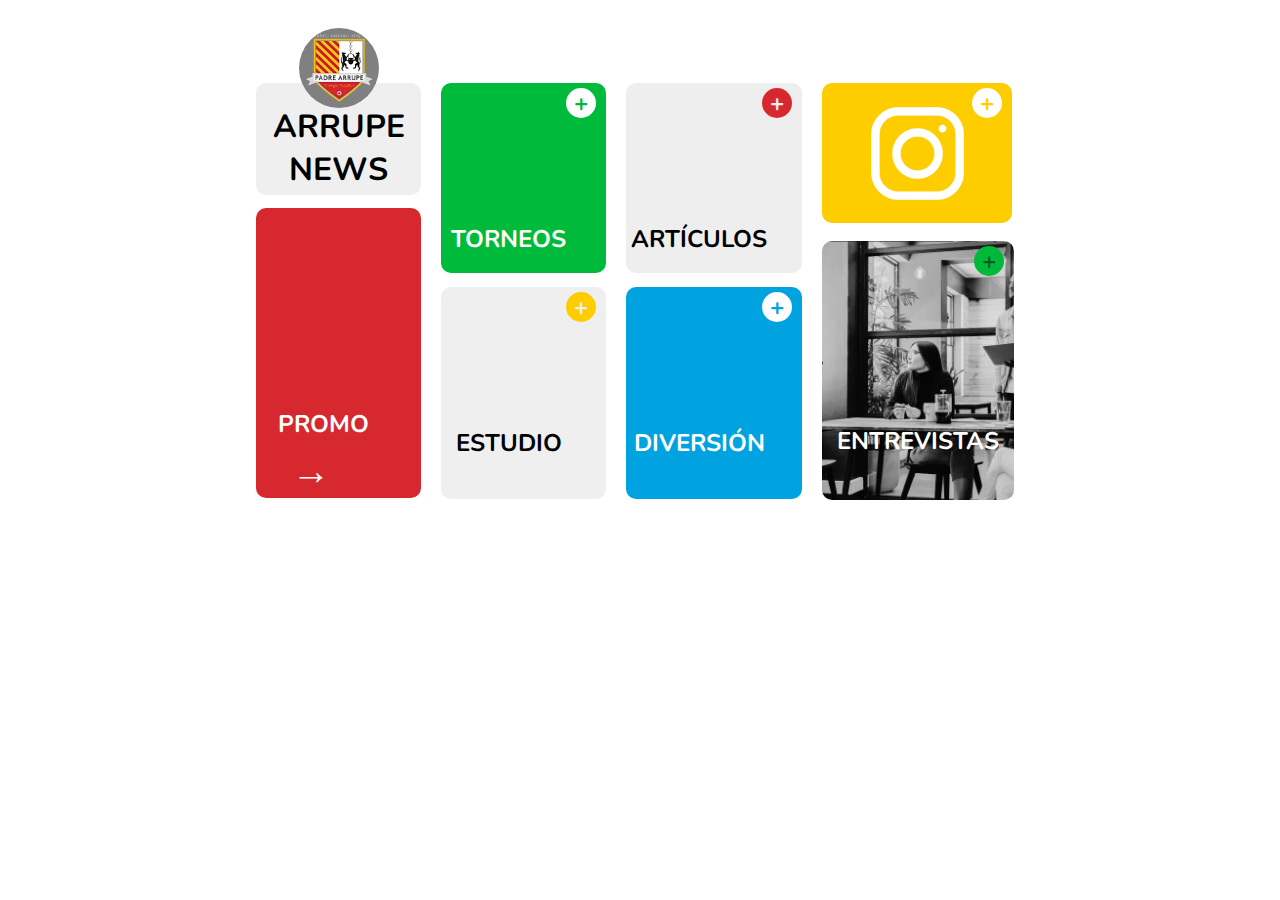
<file: arrupe_news/index.html>
<!DOCTYPE html>
<html lang="es">
<head>
    <meta charset="UTF-8">
    <meta name="viewport" content="width=device-width, initial-scale=1.0">
    <title>Arrupe News</title>
    <link rel="stylesheet" href="css/index.css">
</head>
<body>
    <div class="grid-container">
        <div class="grid-item logo">
            <div class="image-container">
                <img src="media/ArrupeLogo.png" alt="Arrupe News Logo">
            </div>
            <div class="text-container">
                <h1>ARRUPE NEWS</h1>
            </div>
        </div>
        
        <div class="grid-item torneos plus-icon" onclick="Torneo()"><h2 class="torneosh2">TORNEOS</h2></div>
        <div class="grid-item articulos plus-iconn" onclick="Articulos()"><h2 class="articulosh2">ARTÍCULOS</h2></div>

        <div class="grid-item instagram plus-iconnn">
            <img src="media/instagram.png" alt="Instagram Icon" class="instagram-img" onclick="Instagram()">
        </div>    
        
        <div class="grid-item promo arrow-icon" onclick="Promo()"><h2 class="promoh2">PROMO</h2></div>
        <div class="grid-item estudio plus-iconnnn" onclick="Estudio()"><h2 class="estudioh2">ESTUDIO</h2></div>
        <div class="grid-item diversion plus-iconnnnn" onclick="Diversion()"><h2 class="diversionh2" >DIVERSIÓN</h2></div>
        <div class="grid-item entrevistas pluss-iconnnnn" onclick="Entrevista()"><h2 class="entrevistash2">ENTREVISTAS</h2></div>
    </div>

    <script src="js/conexiones.js"></script>

</body>
</html>
</file>
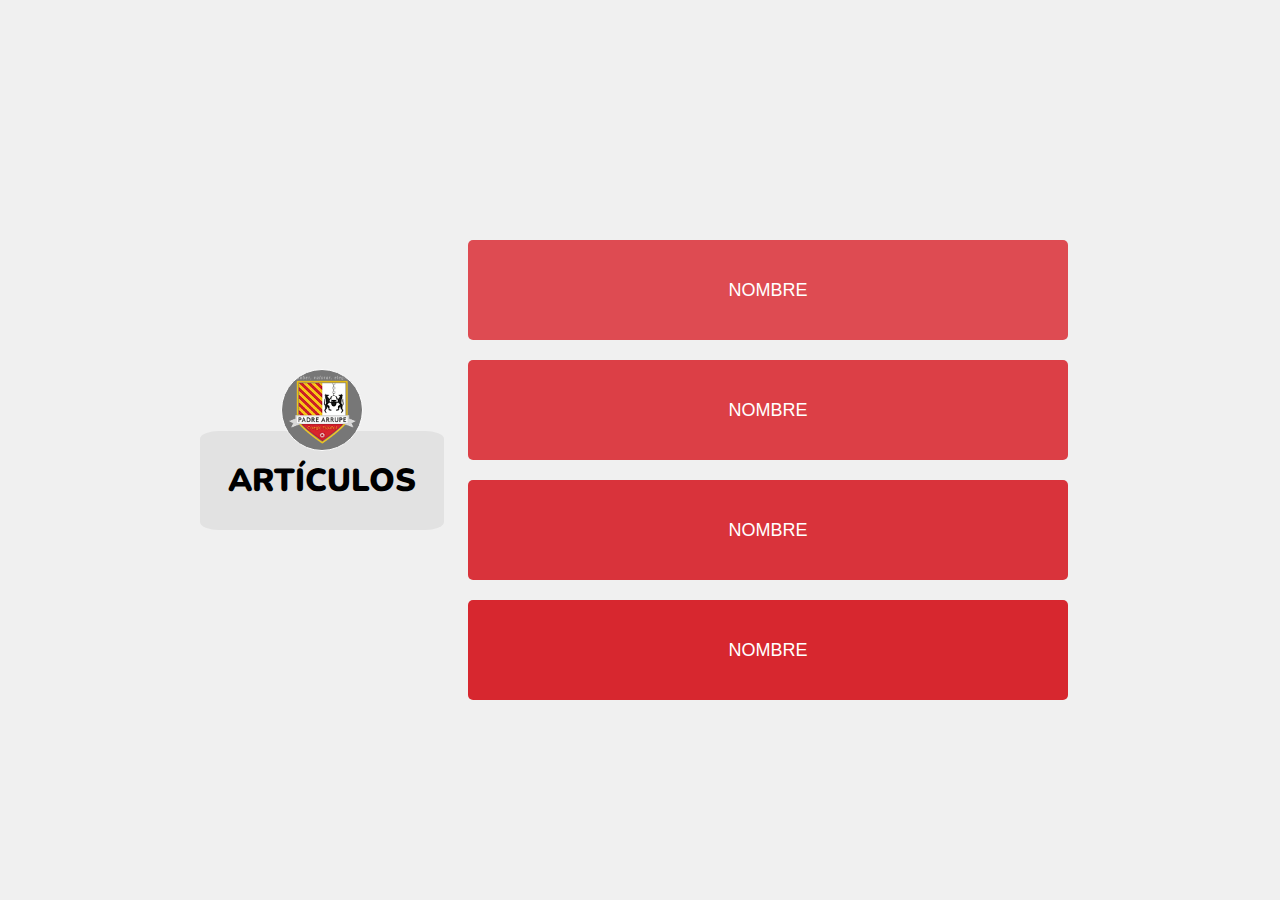
<file: arrupe_news/pages/articulos.html>
<!DOCTYPE html>
<html lang="es">
<head>
    <meta charset="UTF-8">
    <meta name="viewport" content="width=device-width, initial-scale=1.0">
    <title>Articulos</title>
    <link rel="stylesheet" href="../css/articulos.css">
</head>
<body>
    <div class="container">
        <div class="logo">
            <img src="../media/ArrupeLogo.png" alt="Logo" onclick="GoBack()">
            <p>ARTÍCULOS</p>
        </div>
        <div class="info">
            <button class="art1">NOMBRE</button>
            <button class="art2">NOMBRE</button>
            <button class="art3">NOMBRE</button>
            <button class="art4">NOMBRE</button>
        </div>
    </div>
    <script src="../js/conexiones.js"></script>
</body>
</html>
</html>
</file>
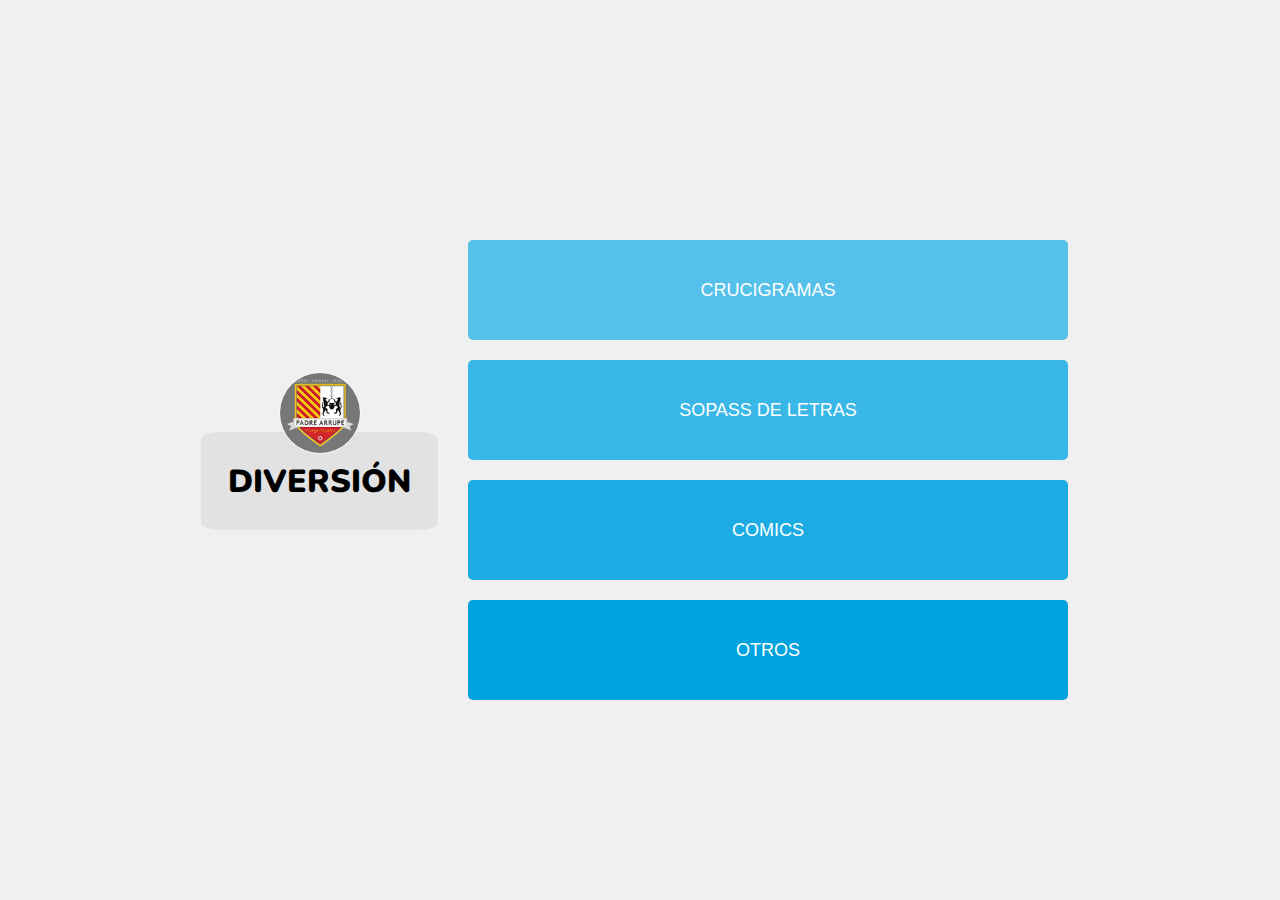
<file: arrupe_news/pages/diversion.html>
<!DOCTYPE html>
<html lang="es">
<head>
    <meta charset="UTF-8">
    <meta name="viewport" content="width=device-width, initial-scale=1.0">
    <title>Diversión</title>
    <link rel="stylesheet" href="../css/diversion.css">
</head>
<body>
    <div class="container">
        <div class="logo">
            <img src="../media/ArrupeLogo.png" alt="Logo" onclick="GoBack()">
            <p>DIVERSIÓN</p>
        </div>
        <div class="info">
            <button class="cruci">CRUCIGRAMAS</button>
            <button class="sopas">SOPASS DE LETRAS</button>
            <button class="comics">COMICS</button>
            <button class="otros">OTROS</button>
        </div>
    </div>
    <script src="../js/conexiones.js"></script>
</body>
</html>
</html>
</file>
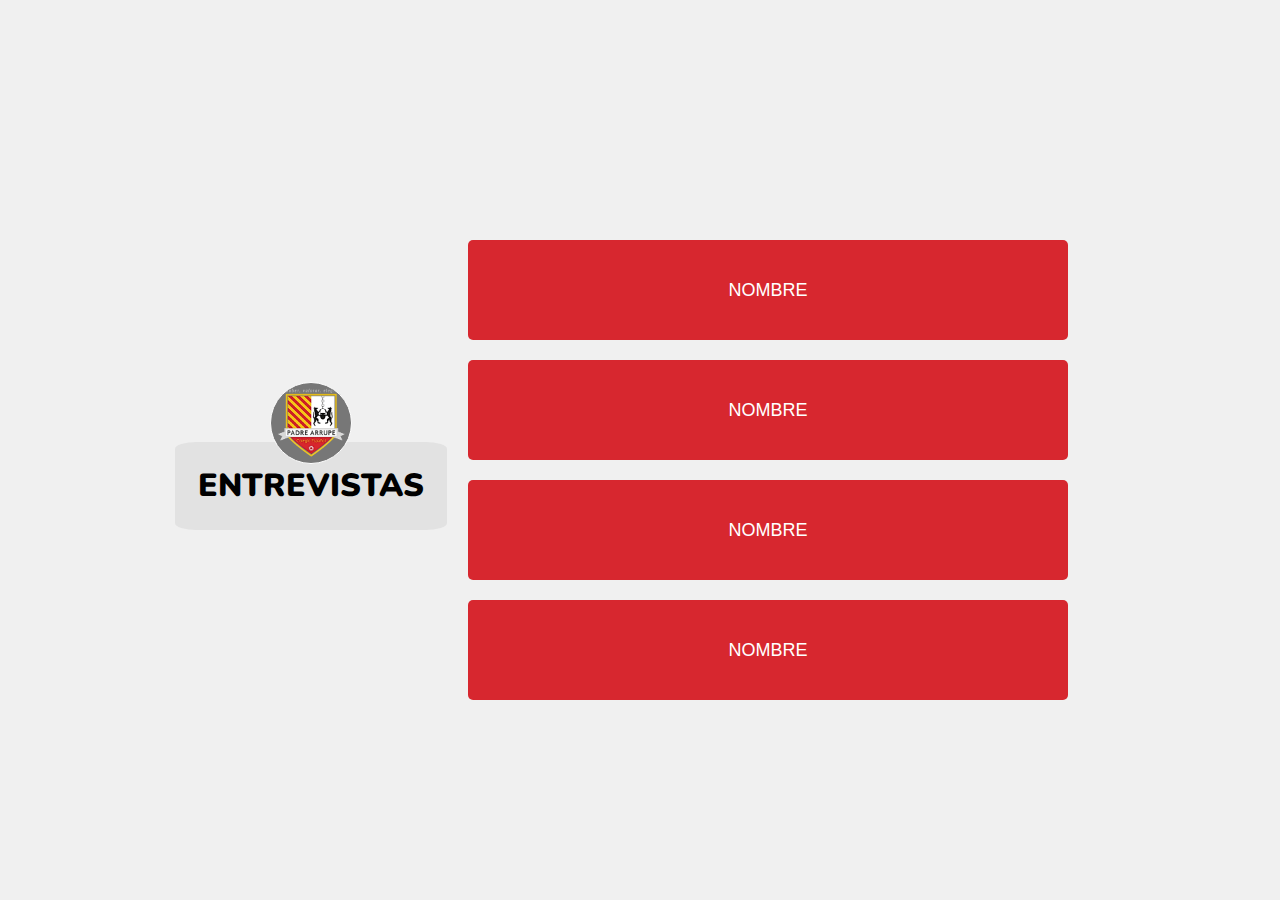
<file: arrupe_news/pages/entrevista.html>
<!DOCTYPE html>
<html lang="es">
<head>
    <meta charset="UTF-8">
    <meta name="viewport" content="width=device-width, initial-scale=1.0">
    <title>Entrevista</title>
    <link rel="stylesheet" href="../css/entrevista.css">
</head>
<body>
    <div class="container">
        <div class="logo">
            <img src="../media/ArrupeLogo.png" alt="Logo" onclick="GoBack()">
            <p>ENTREVISTAS</p>
        </div>
        <div class="info">
            <button>NOMBRE</button>
            <button>NOMBRE</button>
            <button>NOMBRE</button>
            <button>NOMBRE</button>
        </div>
    </div>
    <script src="../js/conexiones.js"></script>
</body>
</html>
</html>
</file>
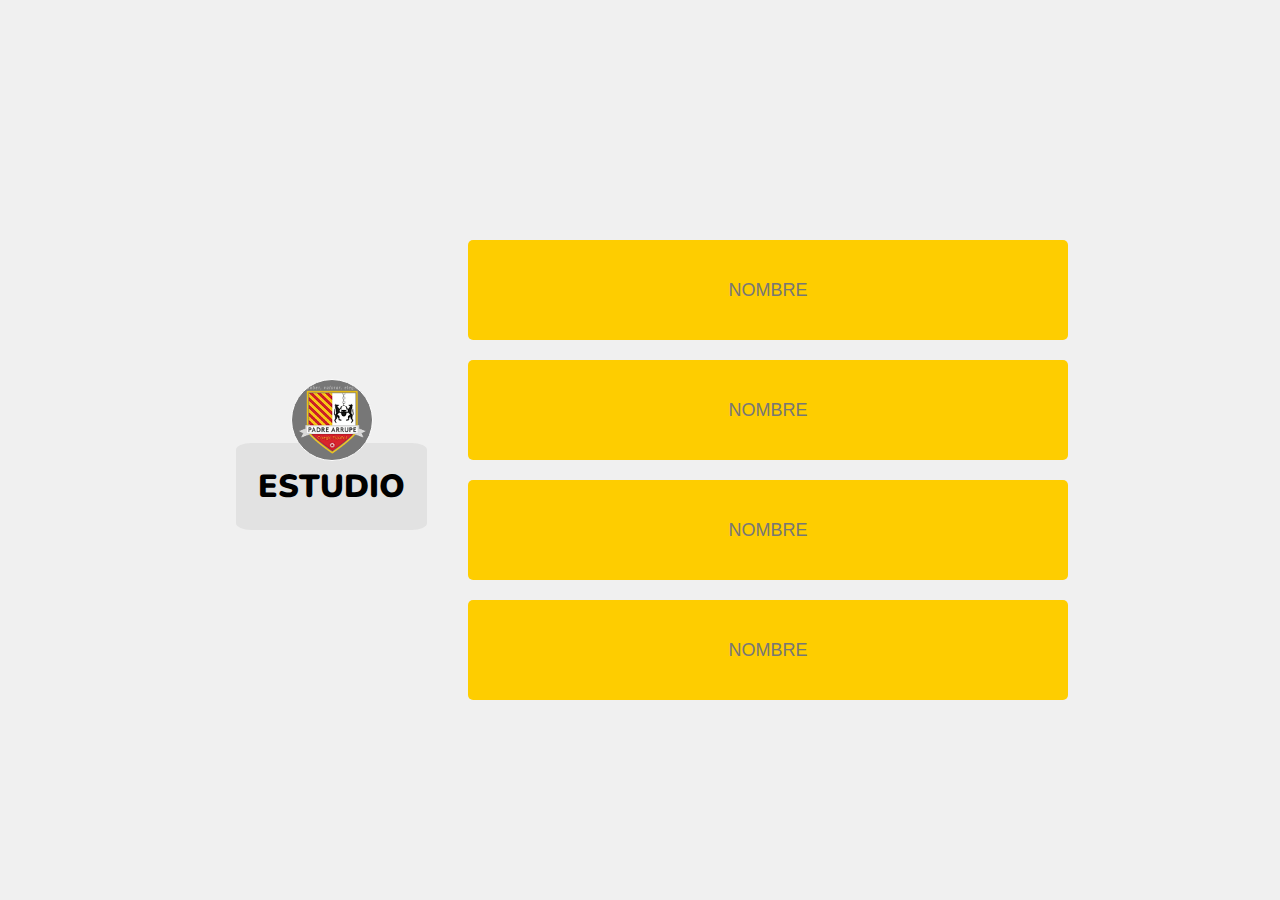
<file: arrupe_news/pages/estudio.html>
<!DOCTYPE html>
<html lang="es">
<head>
    <meta charset="UTF-8">
    <meta name="viewport" content="width=device-width, initial-scale=1.0">
    <title>Estudio</title>
    <link rel="stylesheet" href="../css/estudio.css">
</head>
<body>
    <div class="container">
        <div class="logo">
            <img src="../media/ArrupeLogo.png" alt="Logo" onclick="GoBack()">
            <p>ESTUDIO</p>
        </div>
        <div class="info">
            <button>NOMBRE</button>
            <button>NOMBRE</button>
            <button>NOMBRE</button>
            <button>NOMBRE</button>
        </div>
    </div>
    <script src="../js/conexiones.js"></script>
</body>
</html>
</html>
</file>
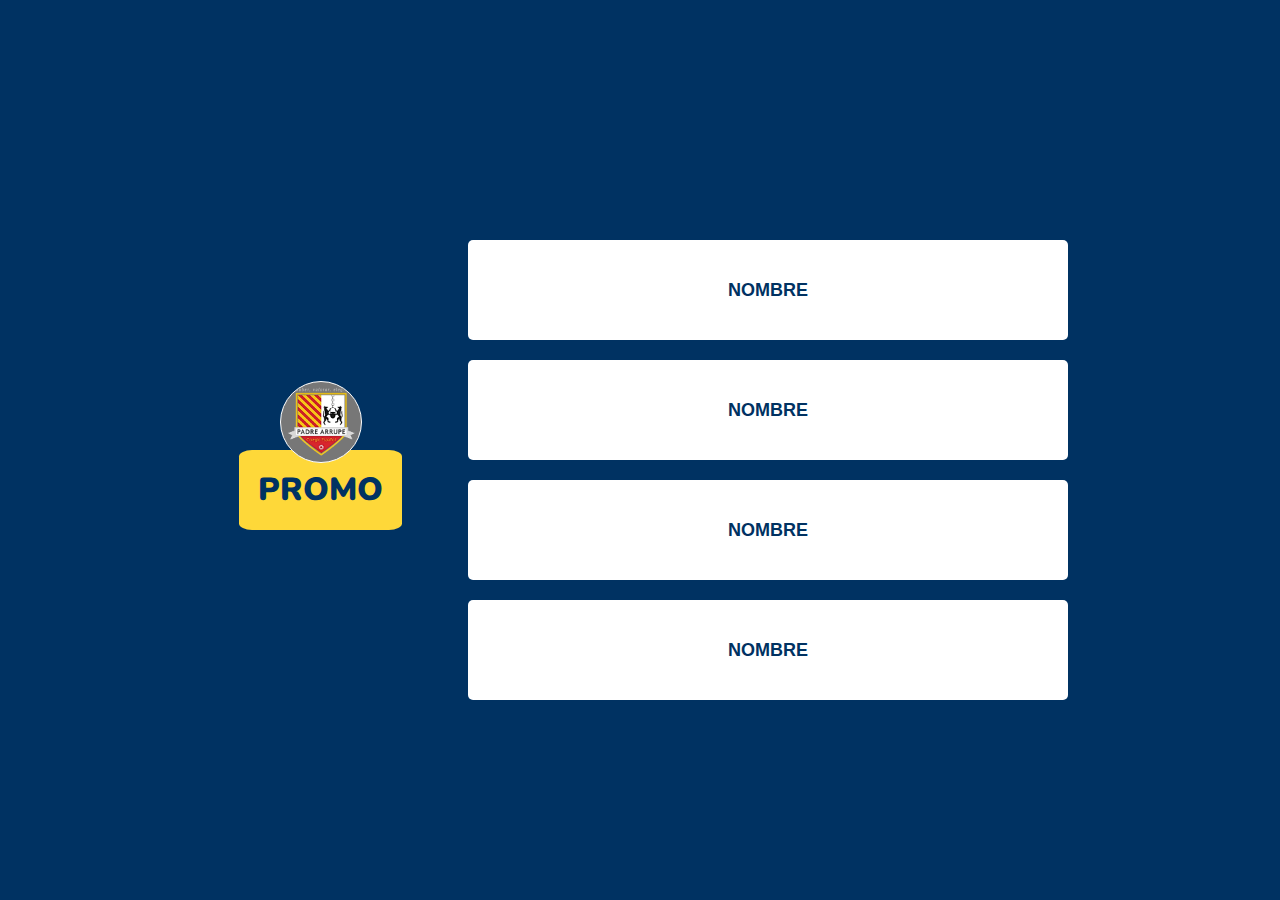
<file: arrupe_news/pages/promo.html>
<!DOCTYPE html>
<html lang="es">
<head>
    <meta charset="UTF-8">
    <meta name="viewport" content="width=device-width, initial-scale=1.0">
    <title>Promo</title>
    <link rel="stylesheet" href="../css/promo.css">
</head>
<body>
    <div class="container">
        <div class="logo">
            <img src="../media/ArrupeLogo.png" alt="Logo" onclick="GoBack()">
            <p>PROMO</p>
        </div>
        <div class="info">
            <button>NOMBRE</button>
            <button>NOMBRE</button>
            <button>NOMBRE</button>
            <button>NOMBRE</button>
        </div>
    </div>
    <script src="../js/conexiones.js"></script>
</body>
</html>
</html>
</file>
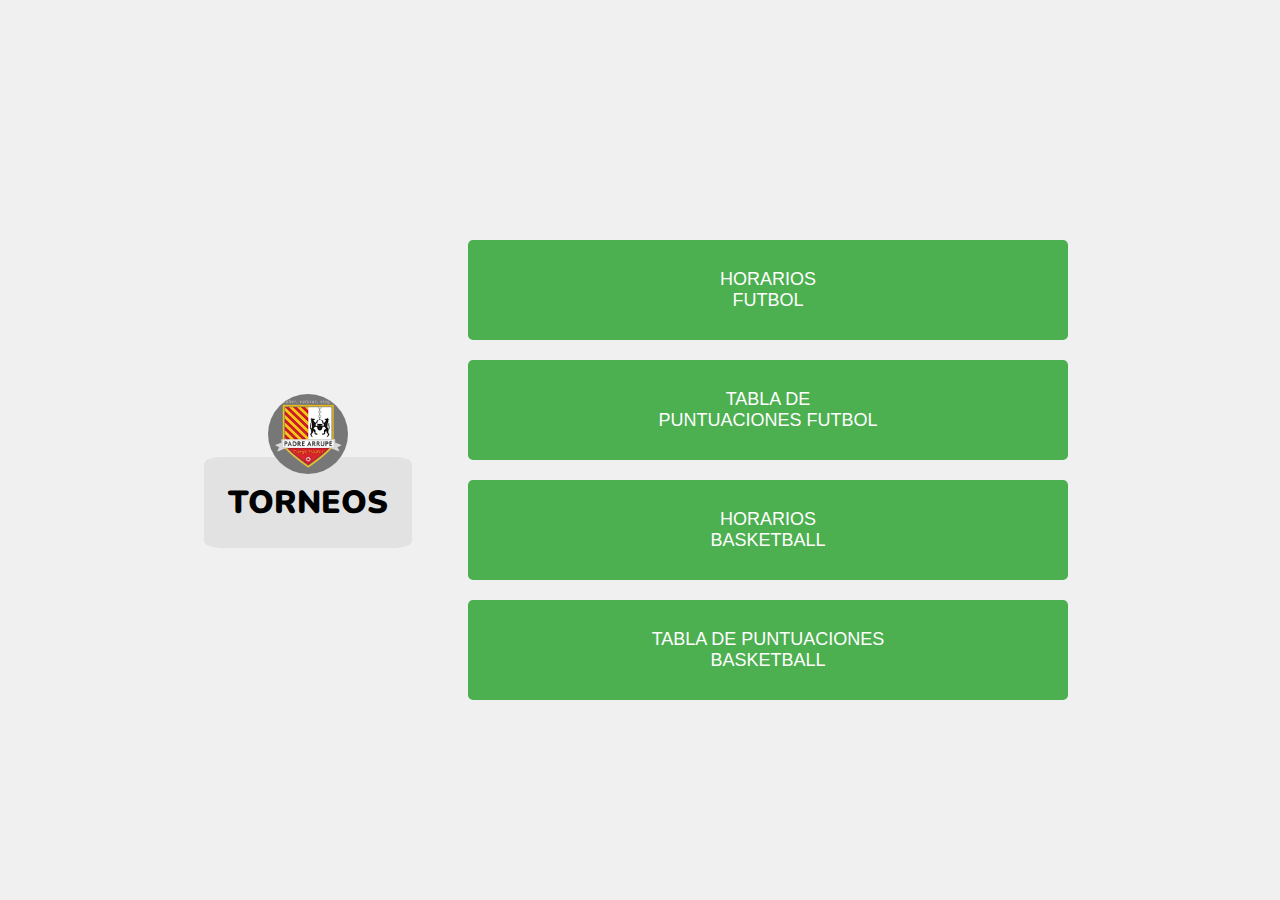
<file: arrupe_news/pages/torneo.html>
<!DOCTYPE html>
<html lang="es">
<head>
    <meta charset="UTF-8">
    <meta name="viewport" content="width=device-width, initial-scale=1.0">
    <title>Torneos</title>
    <link rel="stylesheet" href="../css/torneo.css">
</head>
<body>
    <div class="container">
        <div class="logo">
            <img src="../media/ArrupeLogo.png" alt="Logo" onclick="GoBack()">
            <p>TORNEOS</p>
        </div>
        <div class="info">
            <button>HORARIOS <br>FUTBOL</button>
            <button>TABLA DE <br> PUNTUACIONES FUTBOL</button>
            <button>HORARIOS <br> BASKETBALL</button>
            <button>TABLA DE PUNTUACIONES <br> BASKETBALL</button>
        </div>
    </div>

    <script src="../js/conexiones.js"></script>
</body>
</html>
</html>
</file>
<file: arrupe_news/css/index.css>
@import url('https://fonts.googleapis.com/css2?family=Nunito:wght@400;700&display=swap');

        body {
            font-family: 'Nunito', sans-serif;
            background-color: #ffffff;
            margin: 0;
            padding: 0%;
            cursor: auto;
        }

        .grid-container {
            display: grid;
            grid-template-columns: repeat(3, 1fr);
            grid-gap: 20px;
            padding-top:6.5%;
            padding-bottom: 0%;
            padding-left: 20%;
            padding-right: 20%;
            margin: 0 auto;
        }

        .grid-item {
            border-radius: 10px;
            padding: 20px;
            font-weight: bold;
            text-align: center;
            color: white;
            display: flex;
            flex-direction: column;
            align-items: center;
            justify-content: center;
            position: relative;
            cursor: pointer;
            
        }

        .logo {
            grid-column: 1 / 2;
            grid-row: 1 / 3;
            background-color: #EEEE;
            color: black;
            position: relative; /* Necesario para que los elementos con position: absolute dentro del contenedor se posicionen en relación a .logo */
            height: 15%; /* Ajusta la altura según sea necesario */
        }
        
        .image-container {
            position: absolute;
            top: -55px; /* Cambia este valor para mover la imagen hacia arriba o abajo */
            left: 50%; /* Centra la imagen horizontalmente */
            transform: translateX(-50%);
        }
        
        .logo img {
            width: 80px;
            height: 80px;
            background-color: gray;
            border-radius: 50%;
        }
        
        
        /* El texto sigue siendo independiente */
        .text-container h1 {
            position: absolute;
            bottom: 10px; /* Controla la posición vertical del texto */
            left: 50%; /* Centra el texto horizontalmente */
            transform: translateX(-50%); /* Asegura que esté centrado */
            font-weight: bold;
            text-align: center;
            top: 0px;
        }
        
        

        .torneos {
            grid-column: 2 / 3;
            grid-row: 1 / 2;
            background-color: #00bb3b;
            height: 65%;
        }

        .articulos {
            grid-column: 3 / 4;
            grid-row: 1 / 2;
            background-color: #eee;
            color: black;
            height: 150px;
        }

        .instagram {
            grid-column: 4 / 5;
            grid-row: 1 / 2;
            background-color: #FECD00;
            height: 100px;
            width: 150px;
        }

        .promo {
            grid-column: 1 / 2;
            grid-row: 2 / 4;
            background-color: #d7272f;
            height: 100%;
            top: -50%;
        }

        .estudio {
            grid-column: 2 / 3;
            grid-row: 2 / 3;
            background-color: #EEEE;
            color: black;
            height: 75%;
            top: -20%;
        
        }

        .diversion {
            grid-column: 3 / 4;
            grid-row: 2 / 3;
            background-color: #00A2E0;
            height: 75%;
            top: -20%;
        }

        .entrevistas {
            grid-column: 4 / 5;
            grid-row: 2 / 4;
            height: 88%;
            background-color: #000000;
            background-image: url('../media/entrevista.jpg');
            background-size: cover;
            background-position: center;
            top: -37%;
            width: 75%;
            
        }

        .plus-icon::after {
            content: '+';
            position: absolute;
            top: 5px;
            right: 10px;
            font-size: 24px;
            width: 30px; /* Ajusta el tamaño según sea necesario */
            height: 30px; /* Ajusta el tamaño según sea necesario */
            border-radius: 50%; /* Esto hace que el fondo sea un círculo */
            background-color: #ffffff; /* Cambia este color según tus preferencias */
            color: #00B83A; /* Color del signo + */
            display: flex;
            align-items: center; /* Centra verticalmente el signo + */
            justify-content: center; /* Centra horizontalmente el signo + */
        }
        .plus-iconn::after {
            content: '+';
            position: absolute;
            top: 5px;
            right: 10px;
            font-size: 24px;
            width: 30px; /* Ajusta el tamaño según sea necesario */
            height: 30px; /* Ajusta el tamaño según sea necesario */
            border-radius: 50%; /* Esto hace que el fondo sea un círculo */
            background-color: #d7272f; /* Cambia este color según tus preferencias */
            color: #eee; /* Color del signo + */
            display: flex;
            align-items: center; /* Centra verticalmente el signo + */
            justify-content: center; /* Centra horizontalmente el signo + */
        }
        .plus-iconnn::after {
            content: '+';
            position: absolute;
            top: 5px;
            right: 10px;
            font-size: 24px;
            width: 30px; /* Ajusta el tamaño según sea necesario */
            height: 30px; /* Ajusta el tamaño según sea necesario */
            border-radius: 50%; /* Esto hace que el fondo sea un círculo */
            background-color: #ffffff; /* Cambia este color según tus preferencias */
            color: #FECD00; /* Color del signo + */
            display: flex;
            align-items: center; /* Centra verticalmente el signo + */
            justify-content: center; /* Centra horizontalmente el signo + */
        }
        .plus-iconnnn::after {
            content: '+';
            position: absolute;
            top: 5px;
            right: 10px;
            font-size: 24px;
            width: 30px; /* Ajusta el tamaño según sea necesario */
            height: 30px; /* Ajusta el tamaño según sea necesario */
            border-radius: 50%; /* Esto hace que el fondo sea un círculo */
            background-color: #FECD00; /* Cambia este color según tus preferencias */
            color: #eee; /* Color del signo + */
            display: flex;
            align-items: center; /* Centra verticalmente el signo + */
            justify-content: center; /* Centra horizontalmente el signo + */
        }
        .plus-iconnnnn::after {
            content: '+';
            position: absolute;
            top: 5px;
            right: 10px;
            font-size: 24px;
            width: 30px; /* Ajusta el tamaño según sea necesario */
            height: 30px; /* Ajusta el tamaño según sea necesario */
            border-radius: 50%; /* Esto hace que el fondo sea un círculo */
            background-color: #ffffff; /* Cambia este color según tus preferencias */
            color: #00A2E0; /* Color del signo + */
            display: flex;
            align-items: center; /* Centra verticalmente el signo + */
            justify-content: center; /* Centra horizontalmente el signo + */
        }
        .pluss-iconnnnn::after {
            content: '+';
            position: absolute;
            top: 5px;
            right: 10px;
            font-size: 24px;
            width: 30px; /* Ajusta el tamaño según sea necesario */
            height: 30px; /* Ajusta el tamaño según sea necesario */
            border-radius: 50%; /* Esto hace que el fondo sea un círculo */
            background-color: #00B83A; /* Cambia este color según tus preferencias */
            color: #0000007e; /* Color del signo + */
            display: flex;
            align-items: center; /* Centra verticalmente el signo + */
            justify-content: center; /* Centra horizontalmente el signo + */
        }

        .arrow-icon::after {
            content: '→';
            position: absolute;
            bottom: 0%; /* Usa un porcentaje en lugar de px */
            right: 55%; /* Usa un porcentaje en lugar de px */
            font-size: 3vw; /* Ajusta el tamaño a un valor relativo */
            color: white; /* Cambia el color si es necesario */
        }
        
        .instagram-img{
            width: 90%;
        }
        .torneosh2{
            justify-content: flex-end; /* Alinea los elementos al final (parte inferior) */
            text-align: left; /* Alinea el texto a la izquierda */
            height: 150px;
            position: relative;
            top: 100px;
            right: 15px;
        }
        .articulosh2 {
            justify-content: flex-end; /* Alinea los elementos al final (parte inferior) */
            text-align: left; /* Alinea el texto a la izquierda */
            height: 150px;
            position: relative;
            top: 100px;
            right: 15px;
        }
        .promoh2{
            justify-content: flex-end; /* Alinea los elementos al final (parte inferior) */
            text-align: left; /* Alinea el texto a la izquierda */
            height: 150px;
            position: relative;
            top: 130px;
            right: 15px;
        }
        .estudioh2{
            justify-content: flex-end; /* Alinea los elementos al final (parte inferior) */
            text-align: left; /* Alinea el texto a la izquierda */
            height: 150px;
            position: relative;
            top: 100px;
            right: 15px;
        }
        .diversionh2 {
            justify-content: flex-end; /* Alinea los elementos al final (parte inferior) */
            text-align: left; /* Alinea el texto a la izquierda */
            height: 150px;
            position: relative;
            top: 100px;
            right: 15px;
        }
        .entrevistash2{
            justify-content: flex-end; /* Alinea los elementos al final (parte inferior) */
            text-align: left; /* Alinea el texto a la izquierda */
            height: 150px;
            position: relative;
            top: 130px;
            
        }
</file>
<file: arrupe_news/css/articulos.css>
@import url('https://fonts.googleapis.com/css2?family=Nunito:wght@400;700&display=swap');

body {
    font-family: 'Nunito', sans-serif;
    display: flex;
    justify-content: center;
    align-items: center;
    height: 100vh;
    margin: 0;
    background-color: #f0f0f0;
}

.container {
    display: flex;
    gap: 30px;
    position: relative; /* Cambiado para moverlo ligeramente */
    left: 10%; /* Mueve el contenedor a la izquierda o derecha */
    top: 20px; /* Mueve el contenedor hacia arriba o abajo */
}

.logo {
    position: absolute; /* Permite mover el logo libremente */
    left: -40%; /* Ajusta esta propiedad para mover el logo horizontalmente */
    bottom: 30%;
    display: flex;
    flex-direction: column;
    align-items: center;
}

.logo img {
    width: 80px;
    height: 80px;
    position: absolute;
    border-radius: 50%; /* Asegura que la imagen sea circular */
    border: 1px solid white; /* Añade un borde blanco alrededor de la imagen */
    top: -90%;
    background-color: #777777;
}

.logo p {
    font-weight: 900;
    font-size: xx-large;
    margin-top: -30px;
    background-color: #e2e2e2;
    border-radius: 8%;
    padding: 15%;
}

.info {
    display: flex;
    flex-direction: column;
    gap: 20px;
}

.info button {
    color: white;
    padding: 20px 40px; /* Aumenta el espacio interno */
    width: 600px; /* Ajusta el ancho de los botones */
    height: 100px; /* Ajusta la altura de los botones */
    border: none;
    left: 150%;
    border-radius: 5px;
    font-size: 18px; /* Ajusta el tamaño de la fuente */
    cursor: pointer;
    text-align: center; /* Centra el texto dentro del botón */
}
.art1{
    background-color: #de4b52;
}
.art2{
    background-color: #dc3f46;
}
.art3{
    background-color: #d9333b;
}
.art4{
    background-color: #d7272f;
}

.info button:hover {
    background-color: #be222a; /* Color al hacer hover */
}
</file>
<file: arrupe_news/css/diversion.css>
@import url('https://fonts.googleapis.com/css2?family=Nunito:wght@400;700&display=swap');

body {
    font-family: 'Nunito', sans-serif;
    display: flex;
    justify-content: center;
    align-items: center;
    height: 100vh;
    margin: 0;
    background-color: #f0f0f0;
}

.container {
    display: flex;
    gap: 30px;
    position: relative; /* Cambiado para moverlo ligeramente */
    left: 10%; /* Mueve el contenedor a la izquierda o derecha */
    top: 20px; /* Mueve el contenedor hacia arriba o abajo */
}

.logo {
    position: absolute; /* Permite mover el logo libremente */
    left: -40%; /* Ajusta esta propiedad para mover el logo horizontalmente */
    bottom: 30%;
    display: flex;
    flex-direction: column;
    align-items: center;
}

.logo img {
    width: 80px;
    height: 80px;
    position: absolute;
    border-radius: 50%; /* Asegura que la imagen sea circular */
    border: 1px solid white; /* Añade un borde blanco alrededor de la imagen */
    top: -90%;
    background-color: #777777;
}

.logo p {
    font-weight: 900;
    font-size: xx-large;
    margin-top: -30px;
    background-color: #e2e2e2;
    border-radius: 8%;
    padding: 15%;
}

.info {
    display: flex;
    flex-direction: column;
    gap: 20px;
}

.info button {
    
    color: white;
    padding: 20px 40px; /* Aumenta el espacio interno */
    width: 600px; /* Ajusta el ancho de los botones */
    height: 100px; /* Ajusta la altura de los botones */
    border: none;
    left: 150%;
    border-radius: 5px;
    font-size: 18px; /* Ajusta el tamaño de la fuente */
    cursor: pointer;
    text-align: center; /* Centra el texto dentro del botón */
}
.cruci {
    background-color: #55c1ea;
}
.sopas {
    background-color: #39b7e7;
}
.comics{
    background-color: #1cace3;
}
.otros {
    background-color: #00a2e0;
}
.info button:hover {
    background-color: #018cc4; /* Color al hacer hover */
}
</file>
<file: arrupe_news/css/entrevista.css>
@import url('https://fonts.googleapis.com/css2?family=Nunito:wght@400;700&display=swap');

body {
    font-family: 'Nunito', sans-serif;
    display: flex;
    justify-content: center;
    align-items: center;
    height: 100vh;
    margin: 0;
    background-color: #f0f0f0;
}

.container {
    display: flex;
    gap: 30px;
    position: relative; /* Cambiado para moverlo ligeramente */
    left: 10%; /* Mueve el contenedor a la izquierda o derecha */
    top: 20px; /* Mueve el contenedor hacia arriba o abajo */
}

.logo {
    position: absolute; /* Permite mover el logo libremente */
    left: -45%; /* Ajusta esta propiedad para mover el logo horizontalmente */
    bottom: 30%;
    display: flex;
    flex-direction: column;
    align-items: center;
}

.logo img {
    width: 80px;
    height: 80px;
    position: absolute;
    border-radius: 50%; /* Asegura que la imagen sea circular */
    border: 1px solid white; /* Añade un borde blanco alrededor de la imagen */
    top: -100%;
    background-color: #777777;
}

.logo p {
    font-weight: 900;
    font-size: xx-large;
    margin-top: -30px;
    background-color: #e2e2e2;
    border-radius: 8%;
    padding: 10%;
}

.info {
    display: flex;
    flex-direction: column;
    gap: 20px;
}

.info button {
    background-color: #d7272f;
    color: white;
    padding: 20px 40px; /* Aumenta el espacio interno */
    width: 600px; /* Ajusta el ancho de los botones */
    height: 100px; /* Ajusta la altura de los botones */
    border: none;
    left: 150%;
    border-radius: 5px;
    font-size: 18px; /* Ajusta el tamaño de la fuente */
    cursor: pointer;
    text-align: center; /* Centra el texto dentro del botón */
}

.info button:hover {
    background-color: #c2232b; /* Color al hacer hover */
}
</file>
<file: arrupe_news/css/estudio.css>
@import url('https://fonts.googleapis.com/css2?family=Nunito:wght@400;700&display=swap');

body {
    font-family: 'Nunito', sans-serif;
    display: flex;
    justify-content: center;
    align-items: center;
    height: 100vh;
    margin: 0;
    background-color: #f0f0f0;
}

.container {
    display: flex;
    gap: 30px;
    position: relative; /* Cambiado para moverlo ligeramente */
    left: 10%; /* Mueve el contenedor a la izquierda o derecha */
    top: 20px; /* Mueve el contenedor hacia arriba o abajo */
}

.logo {
    position: absolute; /* Permite mover el logo libremente */
    left: -35%; /* Ajusta esta propiedad para mover el logo horizontalmente */
    bottom: 30%;
    display: flex;
    flex-direction: column;
    align-items: center;
}

.logo img {
    width: 80px;
    height: 80px;
    position: absolute;
    border-radius: 50%; /* Asegura que la imagen sea circular */
    border: 1px solid white; /* Añade un borde blanco alrededor de la imagen */
    top: -105%;
    background-color: #777777;
}

.logo p {
    font-weight: 900;
    font-size: xx-large;
    margin-top: -30px;
    background-color: #e2e2e2;
    border-radius: 8%;
    padding: 15%;
}

.info {
    display: flex;
    flex-direction: column;
    gap: 20px;
}

.info button {
    background-color: #FECD00;
    color: #777777;
    
    padding: 20px 40px; /* Aumenta el espacio interno */
    width: 600px; /* Ajusta el ancho de los botones */
    height: 100px; /* Ajusta la altura de los botones */
    border: none;
    left: 150%;
    border-radius: 5px;
    font-size: 18px; /* Ajusta el tamaño de la fuente */
    cursor: pointer;
    text-align: center; /* Centra el texto dentro del botón */
}

.info button:hover {
    background-color: #ebbc02; /* Color al hacer hover */
}
</file>
<file: arrupe_news/css/promo.css>
@import url('https://fonts.googleapis.com/css2?family=Nunito:wght@400;700&display=swap');

body {
    font-family: 'Nunito', sans-serif;
    display: flex;
    justify-content: center;
    align-items: center;
    height: 100vh;
    margin: 0;
    background-color: #003262;

}

.container {
    display: flex;
    gap: 30px;
    position: relative; /* Cambiado para moverlo ligeramente */
    left: 10%; /* Mueve el contenedor a la izquierda o derecha */
    top: 20px; /* Mueve el contenedor hacia arriba o abajo */
}

.logo {
    position: absolute; /* Permite mover el logo libremente */
    left: -35%; /* Ajusta esta propiedad para mover el logo horizontalmente */
    bottom: 30%;
    display: flex;
    flex-direction: column;
    align-items: center;
}

.logo img {
    width: 80px;
    height: 80px;
    position: absolute;
    border-radius: 50%; /* Asegura que la imagen sea circular */
    border: 1px solid white; /* Añade un borde blanco alrededor de la imagen */
    top: -120%;
    background-color: #777777;
}

.logo p {
    font-weight: 900;
    font-size: xx-large;
    margin-top: -30px;
    border-radius: 8%;
    color: #003262;
    padding: 15%;
    background-color: #fed839;
}

.info {
    display: flex;
    flex-direction: column;
    gap: 20px;
}

.info button {
    background-color: #ffffff;
    color: #003262;
    font-weight: 600;
    padding: 20px 40px; /* Aumenta el espacio interno */
    width: 600px; /* Ajusta el ancho de los botones */
    height: 100px; /* Ajusta la altura de los botones */
    border: none;
    left: 150%;
    border-radius: 5px;
    font-size: 18px; /* Ajusta el tamaño de la fuente */
    cursor: pointer;
    text-align: center; /* Centra el texto dentro del botón */
}

.info button:hover {
    background-color: #d3d3d3; /* Color al hacer hover */
}
</file>
<file: arrupe_news/css/torneo.css>
@import url('https://fonts.googleapis.com/css2?family=Nunito:wght@400;700&display=swap');

body {
    font-family: 'Nunito', sans-serif;
    display: flex;
    justify-content: center;
    align-items: center;
    height: 100vh;
    margin: 0;
    background-color: #f0f0f0;
}

.container {
    display: flex;
    gap: 30px;
    position: relative; /* Cambiado para moverlo ligeramente */
    left: 10%; /* Mueve el contenedor a la izquierda o derecha */
    top: 20px; /* Mueve el contenedor hacia arriba o abajo */
}

.logo {
    position: absolute; /* Permite mover el logo libremente */
    left: -40%; /* Ajusta esta propiedad para mover el logo horizontalmente */
    bottom: 26%;
    display: flex;
    flex-direction: column;
    align-items: center;
}

.logo img {
    width: 80px;
    height: 80px;
    position: absolute;
    border-radius: 50%;
    top: -100%;
    background-color: #777777;
}

.logo p {
    font-weight: 900;
    font-size: xx-large;
    margin-top: -30px;
    background-color: #e2e2e2;
    border-radius: 8%;
    padding: 15%;
}

.info {
    display: flex;
    flex-direction: column;
    gap: 20px;
}

.info button {
    background-color: #4CAF50;
    color: white;
    padding: 20px 40px; /* Aumenta el espacio interno */
    width: 600px; /* Ajusta el ancho de los botones */
    height: 100px; /* Ajusta la altura de los botones */
    border: none;
    left: 150%;
    border-radius: 5px;
    font-size: 18px; /* Ajusta el tamaño de la fuente */
    cursor: pointer;
    text-align: center; /* Centra el texto dentro del botón */
}

.info button:hover {
    background-color: #45a049; /* Color al hacer hover */
}
</file>
